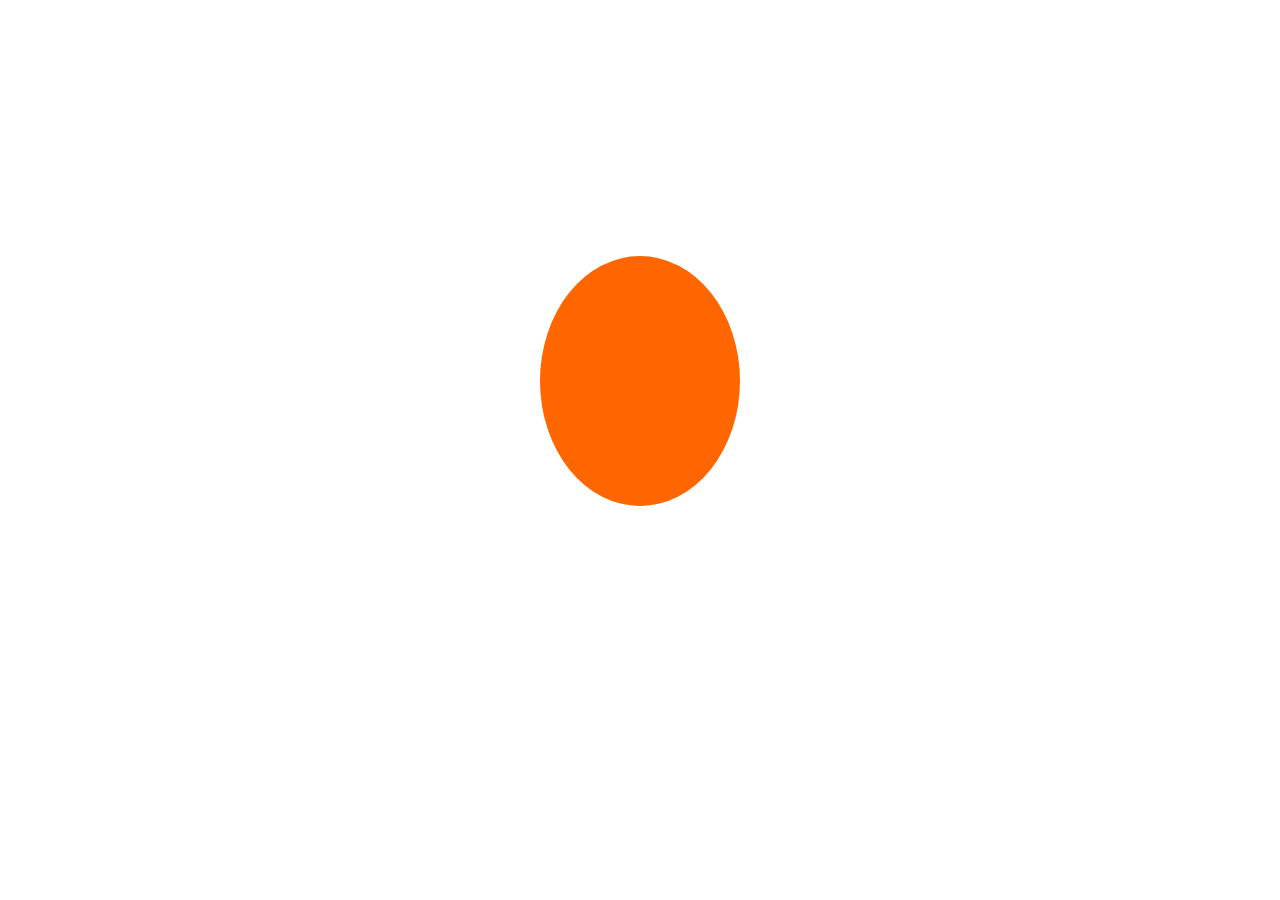
<file: CSS3/index.html>
<!DOCTYPE html>
<html lang="en">
<head>
  <meta charset="UTF-8">
  <title>Document</title>
  <link rel="stylesheet" href="css/transform.css">
</head>
<body>
   <div class="transform-box"></div>
</body>
</html>
</file>
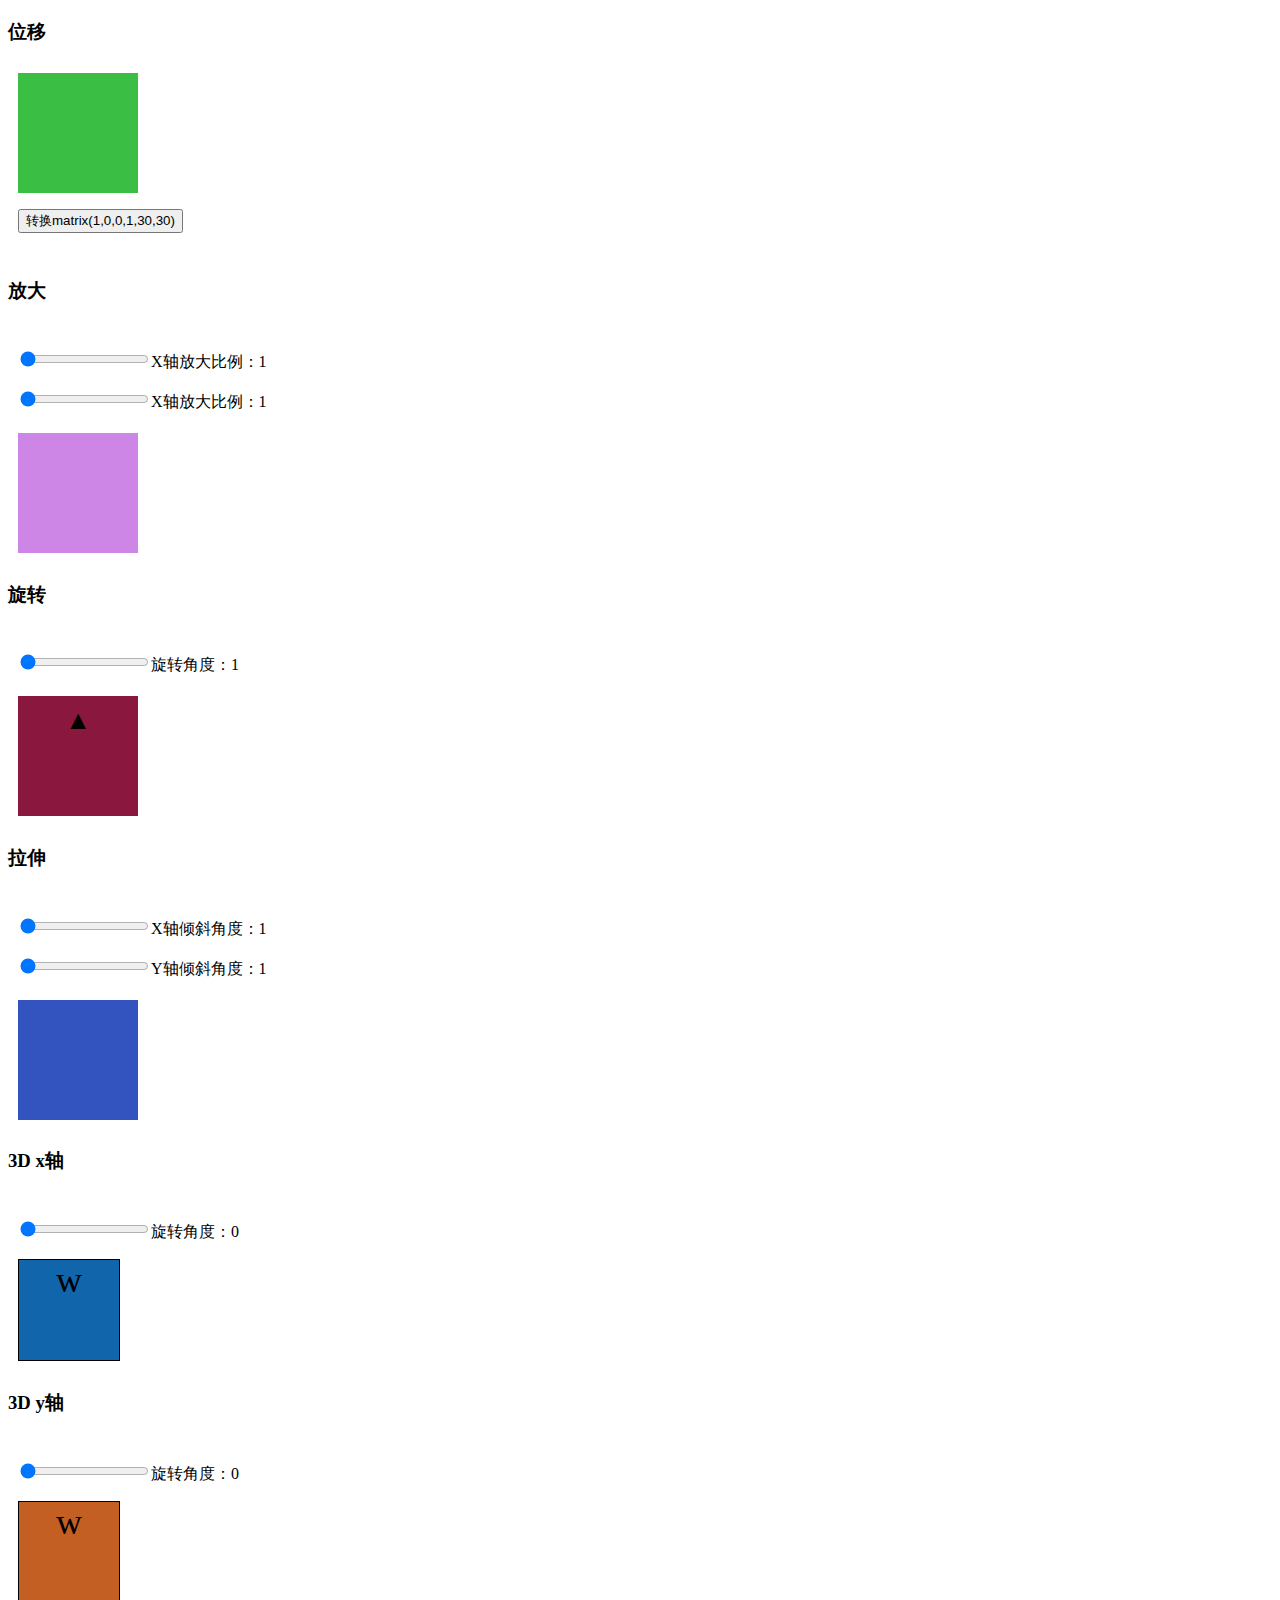
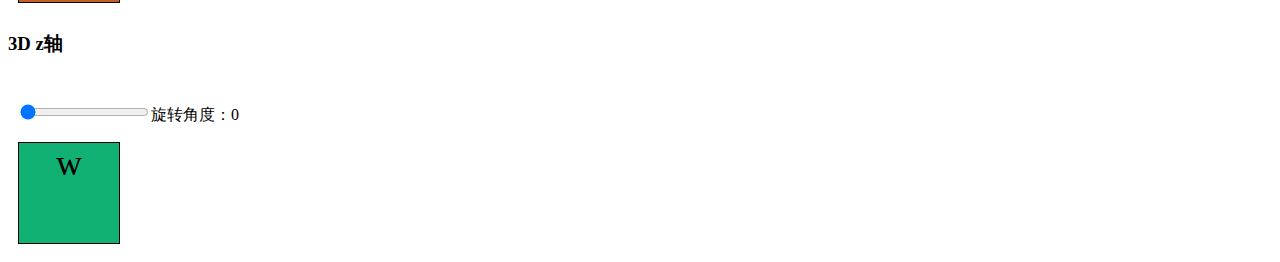
<file: CSS/CSS3/index.html>
<!DOCTYPE html>
<html lang="en">

<head>
  <meta charset="UTF-8">
  <meta name="viewport" content="width=device-width, initial-scale=1.0">
  <meta http-equiv="X-UA-Compatible" content="ie=edge">
  <title>Document</title>
  <link rel="stylesheet" href="./index.css">
</head>

<body>
  <!--位移-->
  <h3>位移</h3>
  <div id="demo1">
    <div class="box1" id="box1"></div>
    <p><button type="button" id="btn1">转换matrix(1,0,0,1,30,30)</button></p>
  </div>

  <!--放大-->
  <h3>放大</h3>
  <div id="demo2">
    <p>
      <input type="range" name="" value="1" min="1" max="4" step="0.1" id="rangeX">X轴放大比例：<span id="inputTextX">1</span>
    </p>
    <p>
      <input type="range" name="" value="1" min="1" max="4" step="0.1" id="rangeY">X轴放大比例：<span id="inputTextY">1</span>
    </p>
    <div class="box2" id="box2"></div>
  </div>

  <!--旋转-->
  <h3>旋转</h3>
  <div id="demo3">
    <p>
      <input type="range" value="0" max="360" step="0.1" id="rangeRotate">旋转角度：<span id="inputRotate">1</span>
    </p>
    <div class="box3" id="box3">▲</div>
  </div>

  <!--拉伸-->
  <h3>拉伸</h3>
  <div id="demo4">
    <p>
      <input type="range" value="0" max="89" step="0.1" id="rangeSkewX">X轴倾斜角度：<span id="inputSkewX">1</span>
    </p>
    <p>
      <input type="range" value="0" max="89" step="0.1" id="rangeSkewY">Y轴倾斜角度：<span id="inputSkewY">1</span>
    </p>
    <div class="box4" id="box4"></div>
  </div>

  <!--3D x轴-->
  <h3>3D x轴</h3>
  <div id="demo5">
    <p>
      <input type="range" value="0" max="90" step="0.1" id="Rotate3dX">旋转角度：<span id="input3DRotateX">0</span>
    </p>
    <div class="box-border">
      <div class="box5" id="box5">w</div>
    </div>
  </div>

  <!--3D y轴-->
  <h3>3D y轴</h3>
  <div id="demo6">
    <p>
      <input type="range" value="0" max="90" step="0.1" id="Rotate3dY">旋转角度：<span id="input3DRotateY">0</span>
    </p>
    <div class="box-border">
      <div class="box6" id="box6">w</div>
    </div>
  </div>

  <!--3D z轴-->
  <h3>3D z轴</h3>
  <div id="demo6">
    <p>
      <input type="range" value="0" max="90" step="0.1" id="Rotate3dZ">旋转角度：<span id="input3DRotateZ">0</span>
    </p>
    <div class="box-border">
      <div class="box7" id="box7">w</div>
    </div>
  </div>

  <!--3D透视-->
  <script src="./index.js"></script>
</body>

</html>
</file>
<file: CSS3/css/transform.css>
* {
  margin: 0;
  padding: 0;
}

.transform-box {
  background-color: #f60;
  width: 200px;
  height: 250px;
  margin: 20% auto;
  transform: translate3d(0, 0, 0);
  border-radius: 50%;
  animation: play 5s;
}

@keyframes play {
  0% {
    width: 300px;
    height: 350px;
  }
  20% {
    transform: rotateY(0deg);
  }
  45% {
    transform: rotateY(360deg);
  }
  55% {
    height: 250px;
    width: 200px;
    box-shadow: 0px 0px 20px #f4c154;
  }
  75% {
    box-shadow: 0px 0px 55px #f4c154;
  }
  95% {
    box-shadow: 0px 0px 20px #f4c154;
  }
}
</file>
<file: CSS/CSS3/index.css>
div {
  padding: 10px;
}

.box1 {
  background-color: #ffc012;
  width: 100px;
  height: 100px;
  transition: all 1s;
}

.box2 {
  background-color: #231faf;
  width: 100px;
  height: 100px;
  -moz-transform-origin: top left;
  -webkit-transform-origin: top left;
  -o-transform-origin: top left;
  transform-origin: top left;
  margin-top: 20px;
  transition: all 1s;
}

.box3 {
  background-color: #bec;
  width: 100px;
  height: 100px;
  margin-top: 20px;
  text-align: center;
  font-size: 26px;
}

.box4 {
  -moz-transform-origin: top left;
  -webkit-transform-origin: top left;
  -o-transform-origin: top left;
  transform-origin: top left;
  background-color: #fea;
  width: 100px;
  height: 100px;
  margin-top: 20px;
  font-size: 26px;
}

.box5,
.box6,
.box7 {
  width: 100px;
  height: 100px;
  margin: 0;
  padding: 0;
  transform: rotateZ(50px);
}

.box-border {
  border: 1px solid;
  width: 100px;
  height: 100px;
  margin: 0;
  text-align: center;
  line-height: 40px;
  font-size: 36px;
  padding: 0;
  perspective: 100px;
}
</file>
